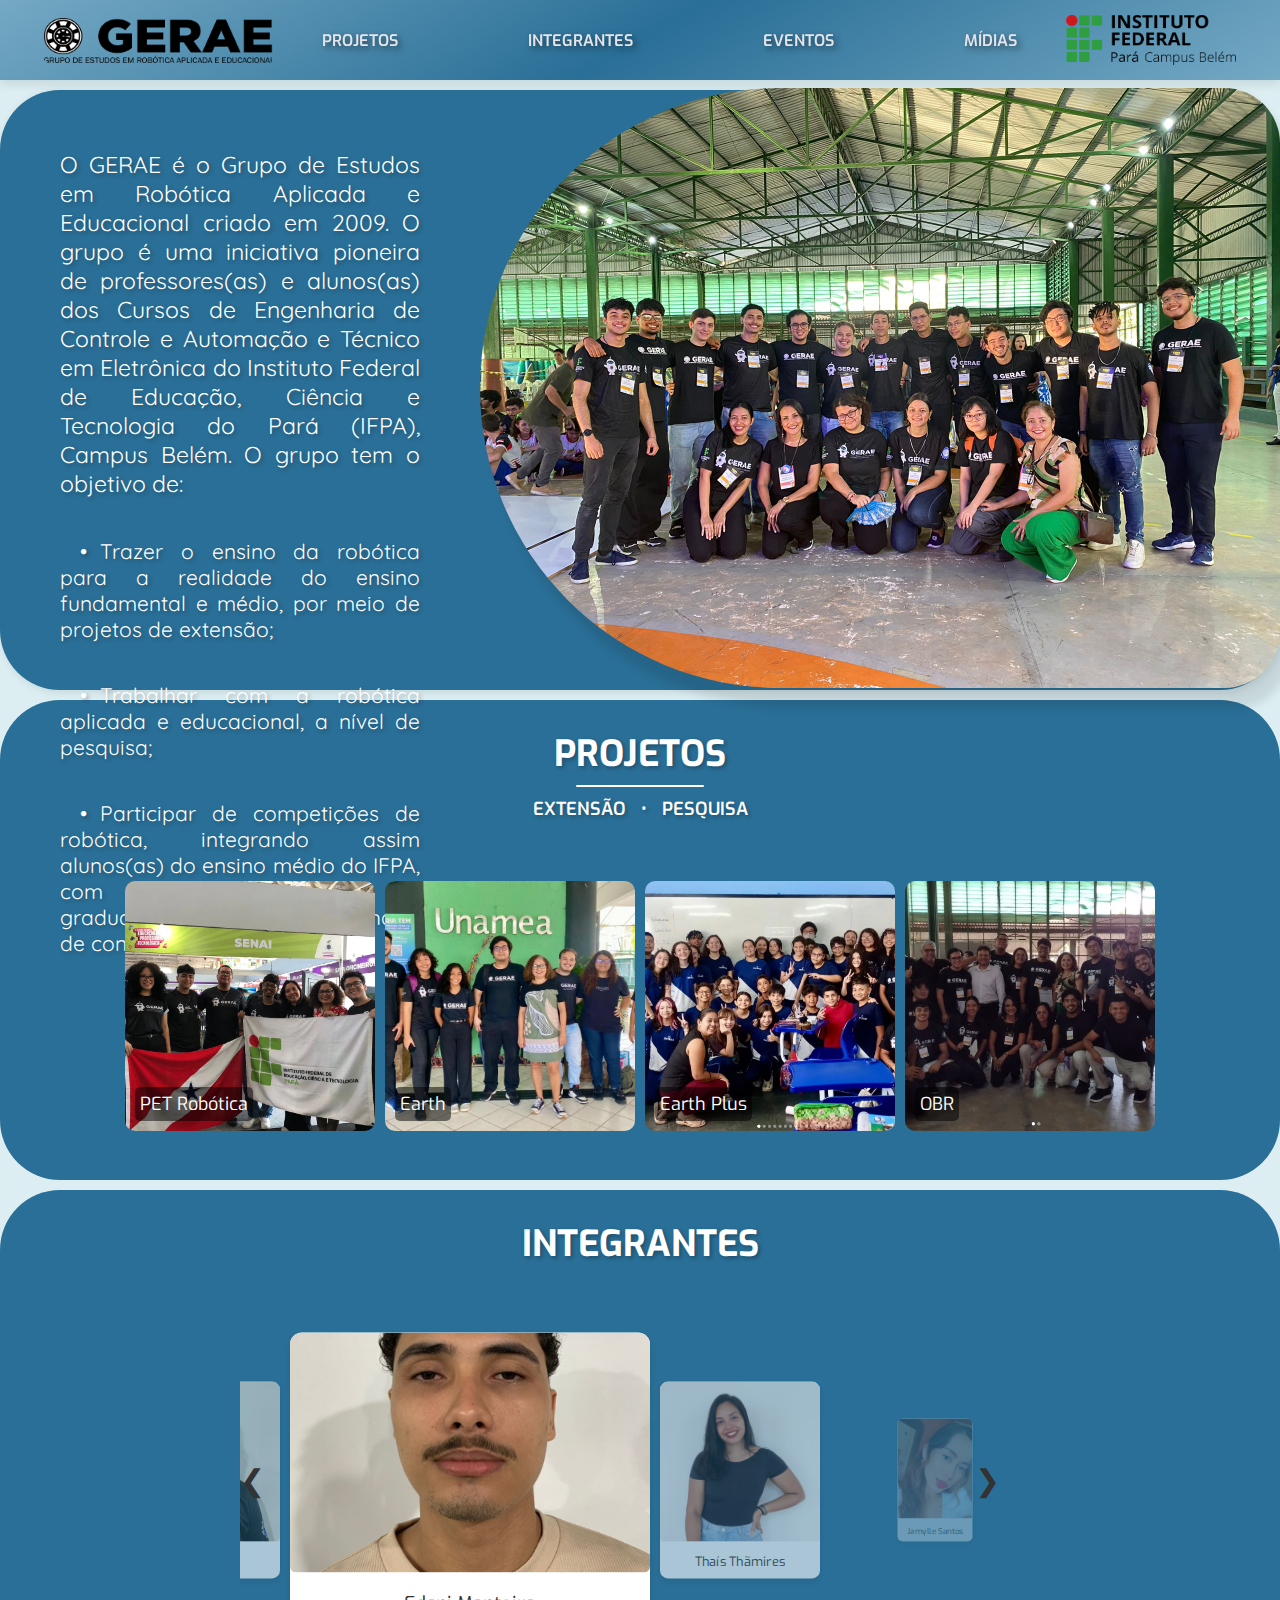
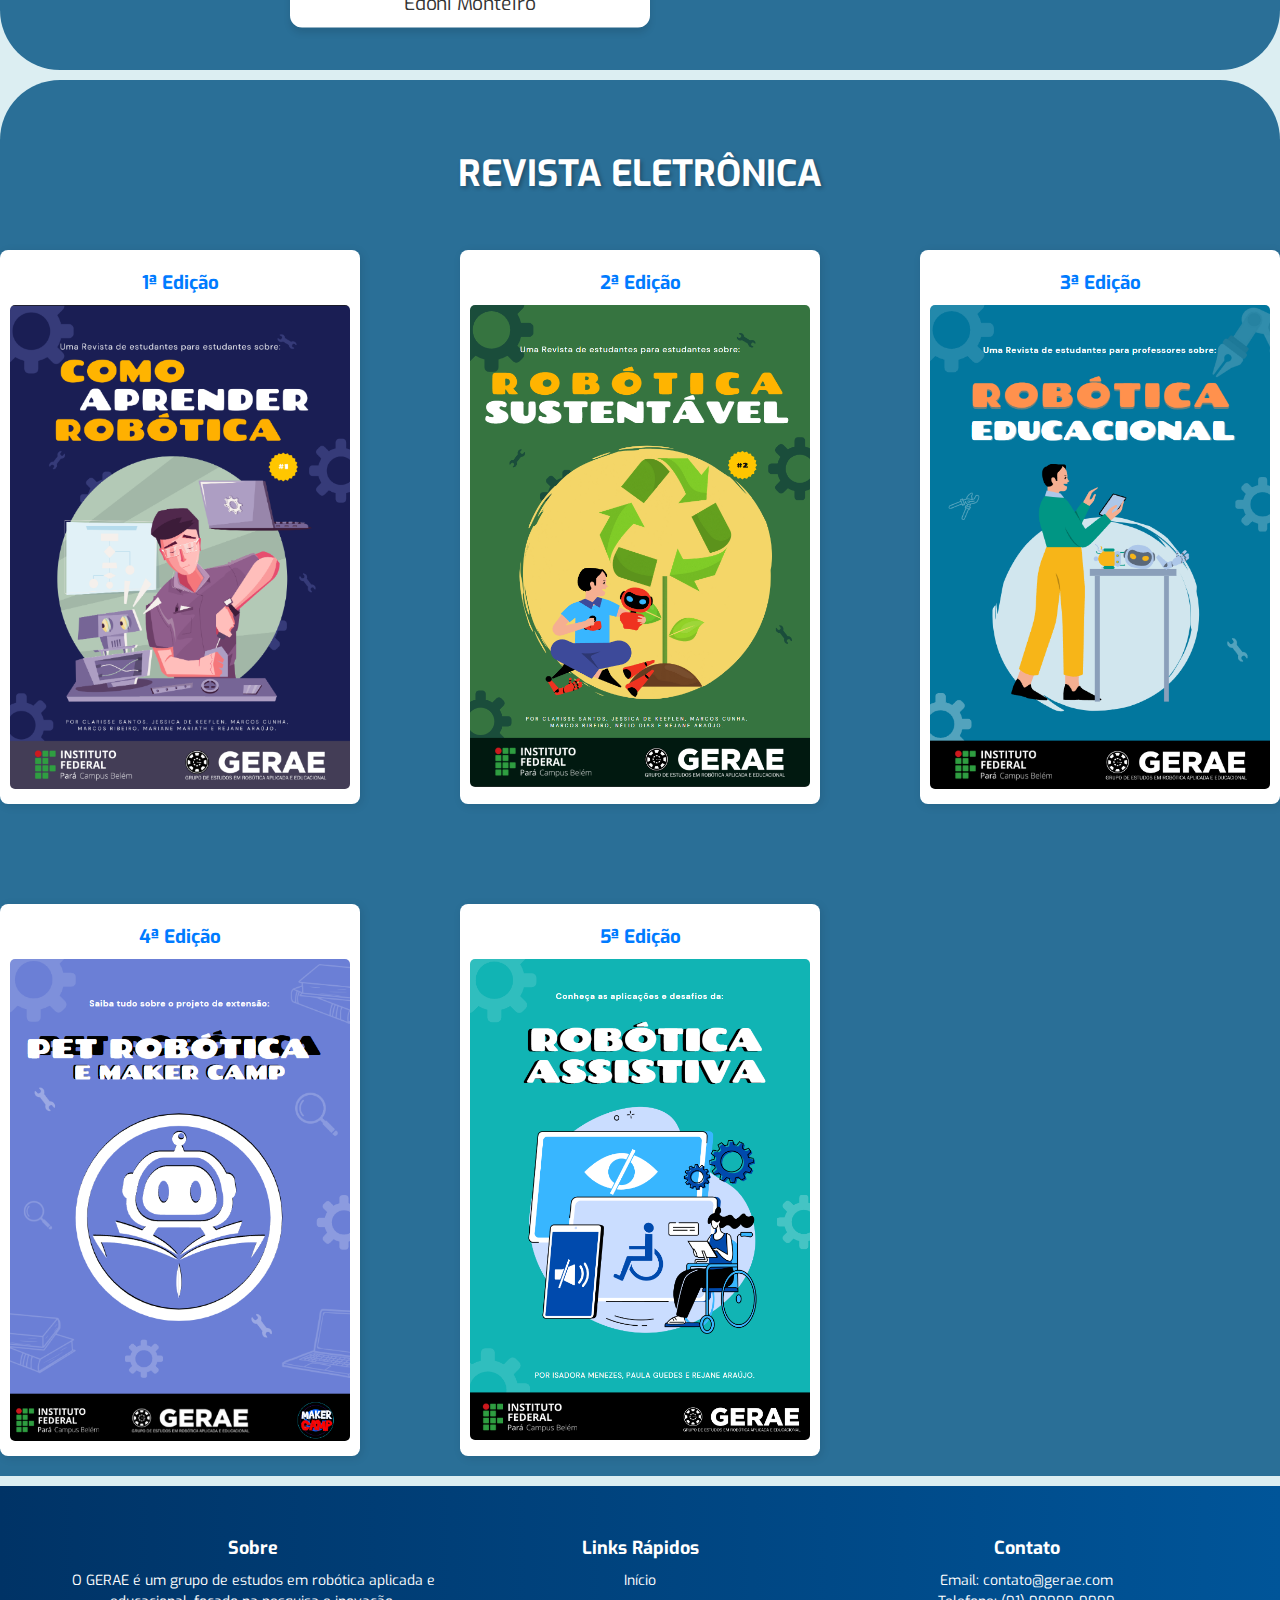
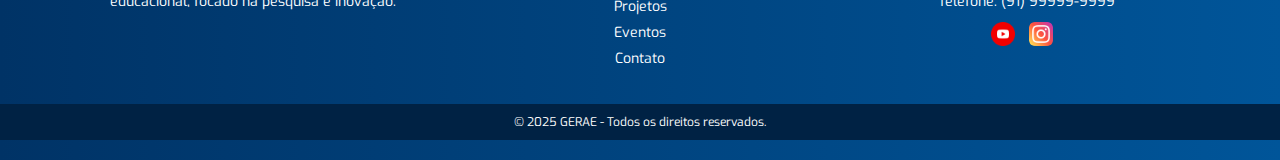
<file: index.html>
<!DOCTYPE html>
<html lang="pt">
<head>
    <meta charset="UTF-8">
    <meta name="viewport" content="width=device-width, initial-scale=1.0">
    <title>gerae.com.br</title>
    <link rel="stylesheet" href="style.css"/>
    <link rel="icon" href="LogoGERAEsimples.jpg">
</head>
<body class="a">
    <header class="cabeçalho">
        <img class="imagem" src="LogoGERAEPNG.png" alt="Logo GERAE" id="gerae-inicial">
        <nav class="navegação">
            <a href="projetos.html" class="titulo-2">PROJETOS</a>
            <a href="integrantes.html" class="titulo-1">INTEGRANTES</a>
            <a href="eventos.html" class="titulo-1">EVENTOS</a>
            <a href="midias.html" class="titulo-1">MÍDIAS</a>
        </nav>
        <img class="imagem2" src="Logo-IFPA-Horizontal.png" alt="Logo IFPA">
    </header>

    <div class="linha1"></div>
    <div class="linha2"></div>
    <div class="linha3"></div>

    <div class="bloco1">
        <div class="texto2">
            <span class="texto-gerae">O GERAE é o Grupo de Estudos em Robótica Aplicada e Educacional criado em 2009. O grupo é uma iniciativa pioneira de professores(as) e alunos(as) dos Cursos de Engenharia de Controle e Automação e Técnico em Eletrônica do Instituto Federal de Educação, Ciência e Tecnologia do Pará (IFPA), Campus Belém. O grupo tem o objetivo de:</span>
            <span class="texto-gerae2">Trazer o ensino da robótica para a realidade do ensino fundamental e médio, por meio de projetos de extensão;</span>
            <span class="texto-gerae2">Trabalhar com a robótica aplicada e educacional, a nível de pesquisa;</span>
            <span class="texto-gerae2">Participar de competições de robótica, integrando assim alunos(as) do ensino médio do IFPA, com os(as) alunos(as) da graduação do curso de engenharia de controle e automação.</span> 
        </div>
        <div>
            <img src="gerae.jpg" alt="Descrição da imagem" class="imagem1">
        </div>
    </div>




             <!--Projetos-->
             <div class="linha4"></div>

<div class="bloco2">


              <div>
                <a href="projetos.html"><span class="proj">PROJETOS</span></a>
                <div class="divider"></div>
              </div>
              
              <div class="out">
                <span>EXTENSÃO</span>
                <span>•</span>
                <span>PESQUISA</span>
              </div>

              <div class="linha5"></div>
              
            

    <div class="projetos">
        <a href="https://sites.google.com/ifpa.edu.br/petroboticagerae/p%C3%A1gina-inicial?authuser=0">
            <div class="image-container img1">
                <img src="pet.png" class="image3" alt="Imagem 1">
                <div class="text3">PET Robótica</div>
            </div>
        </a>
        <a href="https://www.exemplo2.com">
            <div class="image-container img2">
                <img src="earth.png" class="image3" alt="Imagem 2">
                <div class="text3">Earth</div>
            </div>
        </a>
        <a href="https://www.exemplo3.com">
            <div class="image-container img3">
                <img src="earth-plus.png" class="image3" alt="Imagem 3">
                <div class="text3">Earth Plus</div>
            </div>
        </a>
        <a href="https://www.exemplo4.com">
            <div class="image-container img4">
                <img src="obr.png" class="image3" alt="Imagem 4">
                <div class="text3">OBR</div>
            </div>
        </a>
       
    </div>
    
       
        

</div>


<div class="linha7"></div>


    <!-- Carrossel -->
<div class="bloco3">

    <a href="integrantes.html"><h1 class="int">INTEGRANTES</h1></a>

    <div class="carousel">
        <button class="arrow left" onclick="moveLeft()">❮</button>
        <div class="carousel-container">
            <div class="carousel-item">
                <div class="block">
                    <img src="rej.png" alt="Imagem 1">
                    <p>Rejane Barros</p>
                </div>
            </div>
            <div class="carousel-item">
                <div class="block">
                    <img src="victor.png" alt="Imagem 2">
                    <p>Victor Bilby</p>
                </div>
            </div>
            <div class="carousel-item">
                <div class="block">
                    <img src="edoni.png" alt="Imagem 3">
                    <p>Edoni Monteiro</p>
                </div>
            </div>
            <div class="carousel-item">
                <div class="block">
                    <img src="thais.png" alt="Imagem 4">
                    <p>Thaís Thãmires</p>
                </div>
            </div>
            <div class="carousel-item">
                <div class="block">
                    <img src="jam.png" alt="Imagem 5">
                    <p>Jamylle Santos</p>
                </div>
            </div>
        </div>
        <button class="arrow right" onclick="moveRight()">❯</button>
    </div>
</div>   


<div class="linha8"></div>


       <!--Revista-->
<div class="bloco4">
    <div>
        <a href="https://sites.google.com/ifpa.edu.br/petroboticagerae/revistas?fbclid=PAZXh0bgNhZW0CMTEAAab54e5OeLsXEvZ67jDVQLvbsJ-WRnzNGl1uTne_1iGU8xMCKI-o_4USi0k_aem_Vk1DLiN2JwDKOYjEbnsrag"><span class="rev">REVISTA ELETRÔNICA</span></a>
    </div>

    <div class="gallery">
        <div>
            <h3><a href="https://drive.google.com/file/d/1mPnOrOUyA6ky1iU9In9ePjR8dA2xx-K1/view?fbclid=PAZXh0bgNhZW0CMTEAAaZ3uW1UJRV_7-7PyuVgvhf4uU78PskrEFNW-Wkt375AVAbZzueXUJh_TSo_aem_LiNcnUXsGbVBYLVHc8F-qA">1ª Edição</a></h3>
            <img src="rev1.png" alt="Imagem 1">
        </div>
        <div>
            <h3><a href="https://www.canva.com/design/DAFX79JITWc/YptldjZrAp4_-5r6J0yW2A/view?fbclid=PAZXh0bgNhZW0CMTEAAabD7DnSgAnYGypxP9eUAxyEqe2px5A9uBykbWX8SwpDF7f_D_cvNq_4Mcc_aem_-of8JAeMiIxKhW2A3njTQw%232%3Acapa">2ª Edição</a></h3>
            <img src="rev2.png" alt="Imagem 2">
        </div>
        <div>
            <h3><a href="https://www.canva.com/design/DAFgGZ_RfJQ/s9c-5Gqd8qwBMFKyrv9h_g/view?fbclid=PAZXh0bgNhZW0CMTEAAaaUBkj8I321GBkfwWN0VTdnno1evH_uE6BNX1mzyH6FrZA43zE5yz_D93o_aem_TcYB1NYlWXS-SMvbwte1mQ">3ª Edição</a></h3>
            <img src="rev3.png" alt="Imagem 3">
        </div>
       
            <div>
                <h3><a href="https://www.canva.com/design/DAFvviNdTIY/dfw6hi2w2TbVbEMAFVHIzA/edit?fbclid=PAZXh0bgNhZW0CMTEAAab6GdTDPf5eKveGpC_mpwpTdf6m0Q9sXnVx7pO1j5cFEKbp9-KN-Z-deeY_aem_hZ28E5t6FOpLkeVKbDKeYA">4ª Edição</a></h3>
                <img src="rev4.png" alt="Imagem 4">
            </div>
            <div>
                <h3><a href="pagina5.html">5ª Edição</a></h3>
                <img src="rev5.png" alt="Imagem 5">
            </div>
        
    </div>

    <div class="linha9"></div>








                 <!--Rodapé-->

    <footer>
        <div class="footer-container">
            <div class="footer-section about">
                <h2>Sobre</h2>
                <p>O GERAE é um grupo de estudos em robótica aplicada e educacional, focado na pesquisa e inovação.</p>
            </div>
    
            <div class="footer-section links">
                <h2>Links Rápidos</h2>
                <ul>
                    <li><a href="index.html">Início</a></li>
                    <li><a href="projetos.html">Projetos</a></li>
                    <li><a href="eventos.html">Eventos</a></li>
                    <li><a href="contato.html">Contato</a></li>
                </ul>
            </div>
    
            <div class="footer-section contact">
                <h2>Contato</h2>
                <p>Email: contato@gerae.com</p>
                <p>Telefone: (91) 99999-9999</p>
                <div class="social-icons">
                    <a href="#"><img src="youtube.png" alt="Youtube"></a>
                    <a href="#"><img src="instagram.png" alt="Instagram"></a>
                   
                </div>
            </div>
        </div>
    
        <div class="footer-bottom">
            <p>&copy; 2025 GERAE - Todos os direitos reservados.</p>
        </div>
    </footer>
    


    <script src="teste.js"></script>
</body>
</html>
</file>
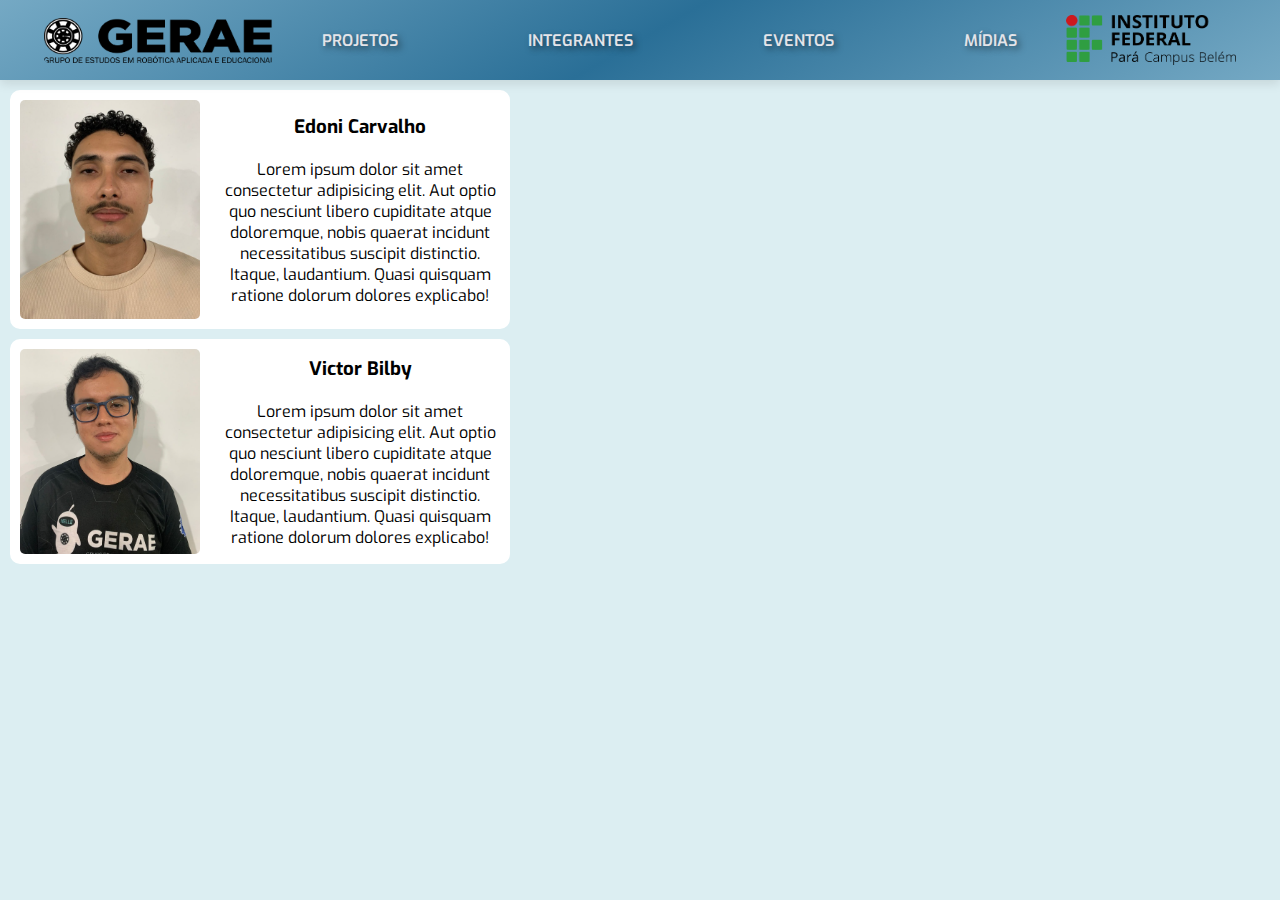
<file: integrantes.html>
<!DOCTYPE html>
<html lang="pt">
<head>
    <meta charset="UTF-8">
    <meta name="viewport" content="width=device-width, initial-scale=1.0">
    <title>gerae.com.br</title>
    <link rel="stylesheet" href="style.css"/>
</head>
<body class="a">
    <header class="cabeçalho">
        <img class="imagem" src="LogoGERAEPNG.png" alt="Logo GERAE" id="gerae-inicial">
        <nav class="navegação">
            <a href="projetos.html" class="titulo-2">PROJETOS</a>
            <a href="integrantes.html" class="titulo-1">INTEGRANTES</a>
            <a href="eventos.html" class="titulo-1">EVENTOS</a>
            <a href="midias.html" class="titulo-1">MÍDIAS</a>
        </nav>
        <img class="imagem2" src="Logo-IFPA-Horizontal.png" alt="Logo IFPA">
    </header>


  
    <div class="caixa">
        <img src="edoni.png" alt="Imagem">
        <div class="texto">
            <h3>Edoni Carvalho</h3>
            <p>Lorem ipsum dolor sit amet consectetur adipisicing elit. Aut optio quo nesciunt libero cupiditate atque doloremque, nobis quaerat incidunt necessitatibus suscipit distinctio. Itaque, laudantium. Quasi quisquam ratione dolorum dolores explicabo!</p>
        </div>
    </div>

    <div class="caixa">
        <img src="victor.png" alt="Imagem">
        <div class="texto">
            <h3>Victor Bilby</h3>
            <p>Lorem ipsum dolor sit amet consectetur adipisicing elit. Aut optio quo nesciunt libero cupiditate atque doloremque, nobis quaerat incidunt necessitatibus suscipit distinctio. Itaque, laudantium. Quasi quisquam ratione dolorum dolores explicabo!</p>
        </div>
    </div>
</body>


<script src="teste.js"></script>
</file>
<file: style.css>
@import url('https://fonts.googleapis.com/css2?family=VT323&display=swap');
@import url('https://fonts.googleapis.com/css2?family=Amatic+SC&family=VT323&display=swap');
@import url('https://fonts.googleapis.com/css2?family=Chakra+Petch:ital,wght@0,300;0,400;0,500;0,600;0,700&display=swap');
@import url('https://fonts.googleapis.com/css2?family=Chakra+Petch:ital,wght@0,300;0,400;0,500;0,600;0,700&family=Sofadi+One&display=swap');
@import url('https://fonts.googleapis.com/css2?family=Quicksand:wght@300..700&display=swap');
@import url('https://fonts.googleapis.com/css2?family=Exo:ital,wght@0,100..900;1,100..900&display=swap');

* {
    margin: 0;
    padding: 0;
    box-sizing: border-box;
    text-decoration: none;
}

body {
    font-size: 100%;
    background-color: #DCEEF2;
}

.imagem {
    height: 45px;
    width: 230px;
}

.imagem2 {
    height: 50px;
    width: 170px;
    background-color: transparent;
}

.cabeçalho {
    display: flex;
    flex-direction: row;
    align-items: center;
    background: linear-gradient(150deg,#75a9c4, #2A6F97, #75a9c4);
    justify-content: space-around;
    font-family: "Exo", sans-serif;
    height: 80px;
    position: sticky;
    top: 0;
    padding: 10px 20px;
    box-shadow: 0px 4px 10px rgba(0, 0, 0, 0.1);
    z-index: 1000;
   
     
    
}

.navegação {
    display: flex;
    justify-content: space-around;
    gap: 130px;
    font-size: 16px;
    font-weight: 600;
}

.titulo-1, .titulo-2 {
    text-decoration: none;
    color: rgb(228, 228, 233);
    text-shadow: 3px 3px 6px rgba(0, 0, 0, 0.5);
}

.titulo-1:hover {
    text-decoration: underline;
}

.titulo-2:hover {
    text-decoration: underline;
}



.linha2 {
    border-top: 10px solid #DCEEF2;
}



.content {
    position: relative;
    text-align: center;
    margin: 40px auto;
    width: 600px;
    height: 400px;
}



.bloco1 {
    display: flex;
    align-items: center;
    position: relative;
    background-color: 	#2A6F97;
    width: auto;
    height: 600px;
    border-radius: 60px;
    animation: slideIn2 1s ease-out; /* Duração de 1 segundo */
    box-shadow: 2px 2px 10px rgba(0, 0, 0, 0.1);
    
  
}

@keyframes slideIn2 {
  from {
    transform: translateX(100%); /* Começa fora da tela, à direita */
    opacity: 0; /* Começa invisível */
  }
  to {
    transform: translateX(0); /* Chega à posição original */
    opacity: 1; /* Torna-se visível */
  }
}


.imagem1 {
    width: 800px;
    height: 600px;
    border-top-left-radius: 700px;
    border-bottom-left-radius: 700px;
    border-top-right-radius: 130px;
    border-bottom-right-radius: 130px;
    box-shadow: 10px 20px 10px rgba(0, 0, 0, 0.1);

}



.texto2 {
    padding: 60px;
    display: block;
    color: white;
    max-width: 800px;
    margin: auto;
    text-align: justify;
    font-family: "Quicksand", sans-serif;
    text-shadow: 2px 2px 4px rgba(0, 0, 0, 0.3);
    
}



.texto-gerae {
    display: block;
    margin-bottom: 40px;
    font-size: 23px;
}

.texto-gerae2 {
    display: block;
    margin-bottom: 40px;
    font-size: 21px;
    text-indent: 40px;
    position: relative;
}

.texto-gerae2::before {
    content: "• ";
    position: absolute;
    left: -20px;
}



/*Estilos para os projetos */

.projetos {
  display: grid;
  grid-template-columns: repeat(4, 1fr);
  grid-template-rows: repeat(2, 300px);
  grid-template-areas: 
      "img1 img2 img2 img5"
      "img3 img3 img4 img5";
  gap: 10px;
  max-width: 1200px;
  margin: 0 auto;
  padding-top: 30px;
  
}

/* Estilo das imagens */
/* Contêiner das imagens */
.image-container {
  position: relative;
  overflow: hidden;
  border-radius: 10px;
  transition: transform 0.3s ease;
  width: 250px; /* Tamanho fixo para largura */
  height: 250px; /* Tamanho fixo para altura */
}

/* Animação de zoom no hover */
.image-container:hover {
  transform: scale(1.1);
}

/* Imagens dentro dos contêineres */
.image3 {
  width: 100%; /* Ocupa 100% da largura do contêiner */
  height: 100%; /* Ocupa 100% da altura do contêiner */
  object-fit: cover; /* Corta e ajusta a imagem sem distorcer */
}


/* Texto no canto inferior esquerdo da imagem */
.text3 {
  position: absolute;
  bottom: 10px;
  left: 10px;
  color: white;
  background-color: rgba(0, 0, 0, 0.5);
  padding: 5px;
  border-radius: 5px;
  font-size: 18px;
}

/* Link sem sublinhado */
a {
  text-decoration: none;
}

/* Áreas do grid */
.img1 {
  grid-area: img1;
}

.img2 {
  grid-area: img2;
}

.img3 {
  grid-area: img3;
}

.img4 {
  grid-area: img4;
}

.img5 {
  grid-area: img5;
}

/* Estilo do contêiner geral */
div {
  text-align: center;
  font-family: "Exo", sans-serif;
}

/* Estilo do título */
.proj {
  font-size: 36px;
  font-weight: bold;
  color: white;
  margin-bottom: 2px;
  display: block;
  padding-top: 30px;
  text-shadow: 2px 2px 4px rgba(0, 0, 0, 0.3);
  display: inline-block; /* Faz com que o span ocupe apenas o tamanho do texto */
  
}

/* Barra divisora abaixo do título */
.divider {
  height: 2px;
  width: 10%;
  background: white;
  margin: 5px auto;
  border-radius: 2px;
  text-shadow: 2px 2px 4px rgba(0, 0, 0, 0.3);
  
}

/* Estilo do subtítulo */
.out {
  display: flex;
  justify-content: center;
  align-items: center;
  gap: 15px; /* Ajuste a distância entre os textos */
  font-size: 18px;
  font-weight: 600;
  color: white;
  margin-top: 10px;
  text-shadow: 2px 2px 4px rgba(0, 0, 0, 0.3);
  
}

.linha4 {
  border-top: 10px solid #DCEEF2;
}


/*linha do projeto*/
.linha5 {
  border-top: 20px solid #2A6F97;
}



.linha6 {
  border-top: 10px solid #DCEEF2;
  
}

.bloco2{
  background-color: #2A6F97;
  width: auto;
  height: 480px;
  border-radius: 60px;
  animation: slideIn3 1s ease-out; /* Duração de 1 segundo */
  
}

  @keyframes slideIn3 {
    from {
      transform: translateX(-100%); /* Começa fora da tela, à direita */
      opacity: 0; /* Começa invisível */
    }
    to {
      transform: translateX(0); /* Chega à posição original */
      opacity: 1; /* Torna-se visível */
    }
  }







/* Estilos para o Carrossel */


.carousel {
    position: relative;
    width: 80%;
    max-width: 800px;
    height: 400px;
    overflow: hidden;
    display: flex;
    justify-content: center;
    align-items: center;
    margin: 10px auto;
  }
  
  .carousel-container {
    display: flex;
    transition: transform 0.5s ease;
  }
  
  .carousel-item {
    position: relative;
    flex: 0 0 150px; /* Tamanho base para os itens laterais */
    margin: 0 10px;
    text-align: center;
    opacity: 0.3;
    transform: scale(0.5); /* Reduzido */
    transition: transform 0.5s ease, opacity 0.5s ease;
  }
  
  .carousel-item .block {
    background: #fff;
    border-radius: 10px;
    overflow: hidden;
    box-shadow: 0 4px 6px rgba(0, 0, 0, 0.1);
  }
  
  .carousel-item img {
    width: 100%;
    height: 200px;
    object-fit: cover;
  }
  
  .carousel-item p {
    margin: 10px 0;
    font-size: 16px;
    color: #333;
  }
  
  .carousel-item.middle {
    flex: 0 0 300px; /* Maior tamanho para o item central */
    transform: scale(1.2); /* Destaque */
    opacity: 1;
  }
  
  .carousel-item.near-middle {
    flex: 0 0 200px; /* Tamanho intermediário */
    transform: scale(0.8); /* Intermediário */
    opacity: 0.6;
  }
  
  .arrow {
    position: absolute;
    top: 50%;
    transform: translateY(-50%);
    background: none;
    border: none;
    font-size: 30px;
    cursor: pointer;
    z-index: 2;
    color: #333;
  }
  
  .arrow.left {
    left: 0px;
  }
  
  .arrow.right {
    right: 40px;
  }
  
.int{
  font-size: 36px;
  font-weight: bold;
  color: white;
  margin-bottom: 2px;
  display: block;
  text-align: center;
  padding-top: 30px;
  text-shadow: 2px 2px 4px rgba(0, 0, 0, 0.3);
  display: inline-block; /* Faz com que o span ocupe apenas o tamanho do texto */
}

.bloco3{
  background-color: #2A6F97;
  width: auto;
  height: 480px;
  border-radius: 60px;
  animation: slideIn2 1s ease-out; /* Duração de 1 segundo */
}

.linha7{
  border-top: 10px solid #DCEEF2;
}







/* Revista */

.linha8{
  border-top: 10px solid #DCEEF2;
}

.bloco4{
  background-color: #2A6F97;
  width: auto;
  height: 1500px;
  border-radius: 60px;
  animation: slideIn3 1s ease-out; /* Duração de 1 segundo */
}

.gallery {
  display: grid;
  grid-template-columns: repeat(3, 1fr);
  gap: 100px;
  max-width: 1400px;
  margin: 20px auto;
  padding-top: 30px;
  
}
.gallery div {
  background-color: white;
  padding: 10px;
  border-radius: 8px;
  box-shadow: 2px 2px 10px rgba(0, 0, 0, 0.1);
  
}
img {
  width: 100%;
  height: auto;
  border-radius: 5px;
  
}
.gallery h3 {
  margin: 10px 0;
}
.gallery a {
  text-decoration: none;
  color: #007BFF;
  font-weight: bold;
}
.gallery a:hover {
  color: #0056b3;
}

.rev{
  font-size: 36px;
  font-weight: bold;
  color: white;
  margin-bottom: 2px;
  display: block;
  text-align: center;
  padding-top: 70px;
  text-shadow: 2px 2px 4px rgba(0, 0, 0, 0.3);
  display: inline-block; /* Faz com que o span ocupe apenas o tamanho do texto */
  

}

.linha9{
  border-top: 10px solid #DCEEF2;
  
}




/* Rodapé */
footer {
  background: linear-gradient(to right, #003366, #005599); /* Azul escuro degradê */
  color: white;
  padding: 20px 0;
  font-family: Arial, sans-serif;
}

.footer-container {
  display: flex;
  justify-content: space-between;
  max-width: 1200px;
  margin: auto;
  padding: 20px;
}

.footer-section {
  flex: 1;
  padding: 10px;
}

.footer-section h2 {
  font-size: 18px;
  margin-bottom: 10px;
}

.footer-section p,
.footer-section ul {
  font-size: 14px;
  line-height: 1.5;
}

.footer-section ul {
  list-style: none;
  padding: 0;
}

.footer-section ul li {
  margin-bottom: 5px;
}

.footer-section ul li a {
  color: white;
  text-decoration: none;
}

.footer-section ul li a:hover {
  text-decoration: underline;
}

/* Ícones Sociais */
.social-icons {
  margin-top: 10px;
}

.social-icons a {
  display: inline-block;
  margin-right: 10px;
}

.social-icons img {
  width: 24px;
  height: 24px;
}

/* Rodapé inferior */
.footer-bottom {
  text-align: center;
  padding: 10px;
  background: #002244;
  font-size: 12px;
}





/* PROJETOS */

.projetos {
  text-align: center;
  margin-bottom: 30px;
  justify-content: center;
  margin: auto;
  display: flex;
  padding: 40px;
  
}

.card {
  display: inline-block;
  width: 500px;
  background: #dbe4f5;
  border-radius: 10px;
  padding: 15px;
  box-shadow: 0 4px 8px rgba(0,0,0,0.2);
  margin: 10px;
  transition: 0.3s;
}

.card img {
  width: 100%;
  border-radius: 10px;
}

.card:hover {
  transform: scale(1.05);
}

.ext{
  padding-top: 40px;
  
}





 /* INTEGARNTES */

.caixa {
  display: flex; /* Ativa o Flexbox */
  align-items: center; /* Alinha os itens verticalmente */
  border-radius: 10px;
  padding: 10px;
  max-width: 500px;
  background: white;
  margin: 10px;
}

.caixa img {
  width: 180px; /* Ajuste conforme necessário */
  height: auto;
  margin-right: 20px; /* Espaçamento entre a imagem e o texto */
}

.texto h3{
  margin-bottom: 20px;
}
</file>
